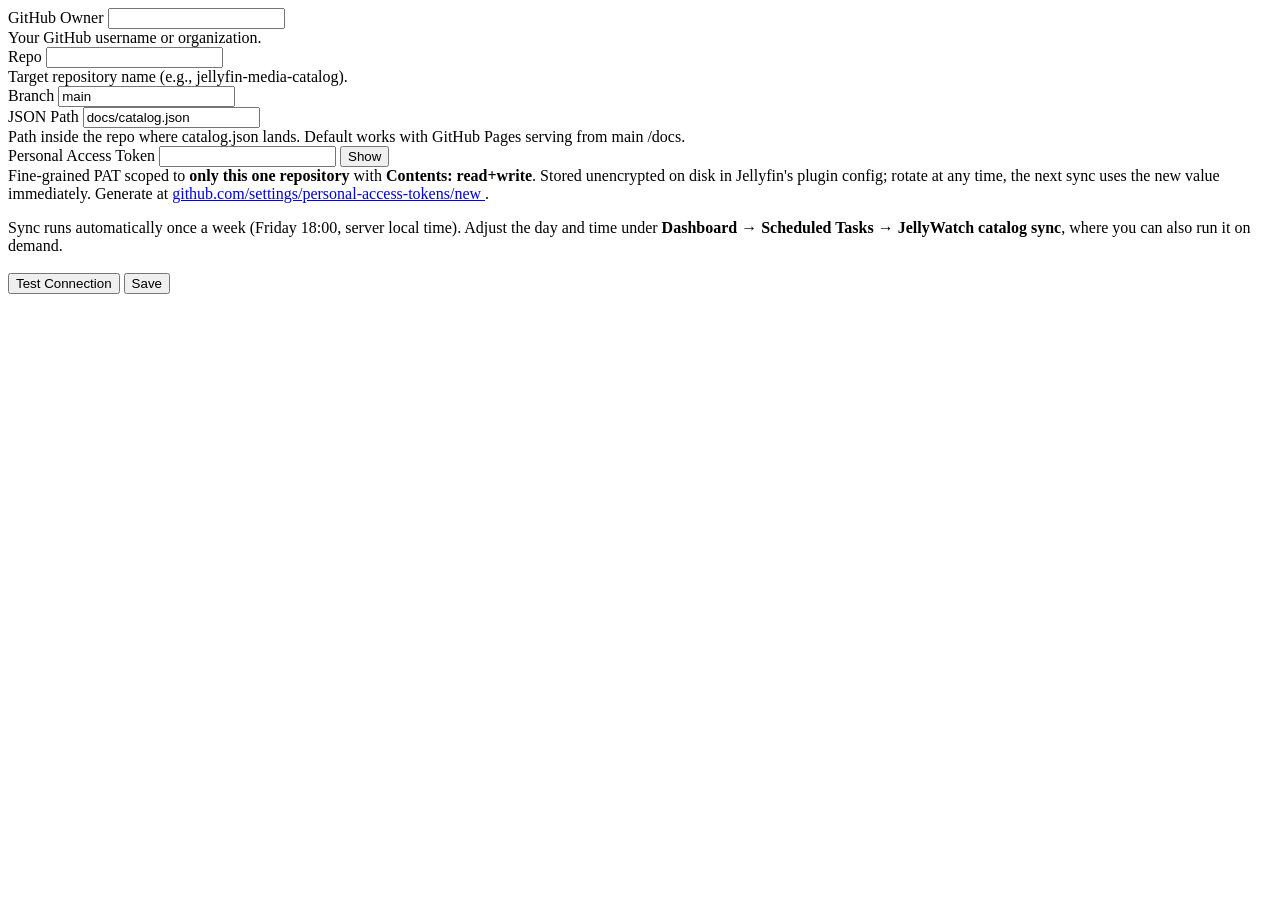
<file: plugin/Web/configPage.html>
<!DOCTYPE html>
<html lang="en">
<head>
    <title>JellyWatch</title>
</head>
<body>
<div id="JellyWatchConfigPage" data-role="page" class="page type-interior pluginConfigurationPage"
     data-require="emby-input,emby-button,emby-select,emby-checkbox">
    <div data-role="content">
        <div class="content-primary">
            <form id="JellyWatchConfigForm">

                <div class="inputContainer">
                    <label for="owner">GitHub Owner</label>
                    <input is="emby-input" type="text" id="owner" required />
                    <div class="fieldDescription">Your GitHub username or organization.</div>
                </div>

                <div class="inputContainer">
                    <label for="repo">Repo</label>
                    <input is="emby-input" type="text" id="repo" required />
                    <div class="fieldDescription">Target repository name (e.g., jellyfin-media-catalog).</div>
                </div>

                <div class="inputContainer">
                    <label for="branch">Branch</label>
                    <input is="emby-input" type="text" id="branch" value="main" required />
                </div>

                <div class="inputContainer">
                    <label for="jsonPath">JSON Path</label>
                    <input is="emby-input" type="text" id="jsonPath" value="docs/catalog.json" required />
                    <div class="fieldDescription">
                        Path inside the repo where catalog.json lands.
                        Default works with GitHub Pages serving from main /docs.
                    </div>
                </div>

                <div class="inputContainer">
                    <label for="patToken">Personal Access Token</label>
                    <input is="emby-input" type="password" id="patToken" required />
                    <button type="button" is="emby-button" id="showPatBtn" class="raised">Show</button>
                    <div class="fieldDescription">
                        Fine-grained PAT scoped to <strong>only this one repository</strong>
                        with <strong>Contents: read+write</strong>.
                        Stored unencrypted on disk in Jellyfin's plugin config; rotate at any time,
                        the next sync uses the new value immediately.
                        Generate at
                        <a href="https://github.com/settings/personal-access-tokens/new" target="_blank" rel="noopener">
                            github.com/settings/personal-access-tokens/new
                        </a>.
                    </div>
                </div>

                <div class="fieldDescription" style="margin-top: 1em;">
                    Sync runs automatically once a week (Friday 18:00, server local time).
                    Adjust the day and time under
                    <strong>Dashboard &rarr; Scheduled Tasks &rarr; JellyWatch catalog sync</strong>,
                    where you can also run it on demand.
                </div>

                <br />
                <div>
                    <button type="button" is="emby-button" class="raised" id="testBtn">Test Connection</button>
                    <button type="submit" is="emby-button" class="raised button-submit">Save</button>
                </div>
                <div id="testResult" style="margin-top: 1em;"></div>

            </form>
        </div>
    </div>

    <script type="text/javascript">
        var JellyWatchConfig = {
            pluginUniqueId: 'a12a453e-31f7-46e2-9968-d92580109f24'
        };

        document.querySelector('#JellyWatchConfigPage').addEventListener('pageshow', function () {
            Dashboard.showLoadingMsg();
            ApiClient.getPluginConfiguration(JellyWatchConfig.pluginUniqueId).then(function (config) {
                document.querySelector('#owner').value = config.Owner || '';
                document.querySelector('#repo').value = config.Repo || '';
                document.querySelector('#branch').value = config.Branch || 'main';
                document.querySelector('#jsonPath').value = config.JsonPath || 'docs/catalog.json';
                document.querySelector('#patToken').value = config.PatToken || '';
                Dashboard.hideLoadingMsg();
            });
        });

        document.querySelector('#JellyWatchConfigForm').addEventListener('submit', function (e) {
            e.preventDefault();
            Dashboard.showLoadingMsg();
            ApiClient.getPluginConfiguration(JellyWatchConfig.pluginUniqueId).then(function (config) {
                config.Owner = document.querySelector('#owner').value;
                config.Repo = document.querySelector('#repo').value;
                config.Branch = document.querySelector('#branch').value;
                config.JsonPath = document.querySelector('#jsonPath').value;
                config.PatToken = document.querySelector('#patToken').value;
                ApiClient.updatePluginConfiguration(JellyWatchConfig.pluginUniqueId, config).then(function (result) {
                    Dashboard.processPluginConfigurationUpdateResult(result);
                });
            });
            return false;
        });

        document.querySelector('#showPatBtn').addEventListener('click', function () {
            var input = document.querySelector('#patToken');
            input.type = input.type === 'password' ? 'text' : 'password';
        });

        document.querySelector('#testBtn').addEventListener('click', function () {
            var owner = document.querySelector('#owner').value.trim();
            var repo = document.querySelector('#repo').value.trim();
            var branch = (document.querySelector('#branch').value.trim() || 'main');
            var jsonPath = document.querySelector('#jsonPath').value.trim();
            var pat = document.querySelector('#patToken').value;
            var resultEl = document.querySelector('#testResult');
            resultEl.innerHTML = 'Testing...';

            if (!owner || !repo || !pat) {
                resultEl.innerHTML = '<span style="color:#b91c1c">Fill in Owner, Repo, and PAT first.</span>';
                return;
            }

            var headers = {
                'Authorization': 'Bearer ' + pat,
                'Accept': 'application/vnd.github+json',
                'X-GitHub-Api-Version': '2022-11-28'
            };
            var fileUrl = 'https://api.github.com/repos/' + encodeURIComponent(owner) + '/' +
                encodeURIComponent(repo) + '/contents/' + jsonPath + '?ref=' + encodeURIComponent(branch);

            fetch(fileUrl, { headers: headers }).then(function (r) {
                if (r.status === 200) {
                    return r.json().then(function (j) {
                        resultEl.innerHTML = '<span style="color:#15803d">OK - file exists; current SHA ' +
                            (j.sha ? j.sha.substring(0, 7) : '???') + '...</span>';
                    });
                }
                if (r.status === 404) {
                    var repoUrl = 'https://api.github.com/repos/' + encodeURIComponent(owner) + '/' + encodeURIComponent(repo);
                    return fetch(repoUrl, { headers: headers }).then(function (r2) {
                        if (r2.status === 200) {
                            resultEl.innerHTML = '<span style="color:#15803d">OK - file does not yet exist; first sync will create it.</span>';
                        } else if (r2.status === 401 || r2.status === 403) {
                            resultEl.innerHTML = '<span style="color:#b91c1c">Auth failed (HTTP ' + r2.status + ') - check your PAT.</span>';
                        } else {
                            resultEl.innerHTML = '<span style="color:#b91c1c">Repo not found - check owner/repo.</span>';
                        }
                    });
                }
                if (r.status === 401 || r.status === 403) {
                    resultEl.innerHTML = '<span style="color:#b91c1c">Auth failed (HTTP ' + r.status + ') - check your PAT.</span>';
                    return;
                }
                resultEl.innerHTML = '<span style="color:#b91c1c">Unexpected response: HTTP ' + r.status + '.</span>';
            }).catch(function (err) {
                resultEl.innerHTML = '<span style="color:#b91c1c">Test failed: ' + err.message + '</span>';
            });
        });
    </script>
</div>
</body>
</html>
</file>
